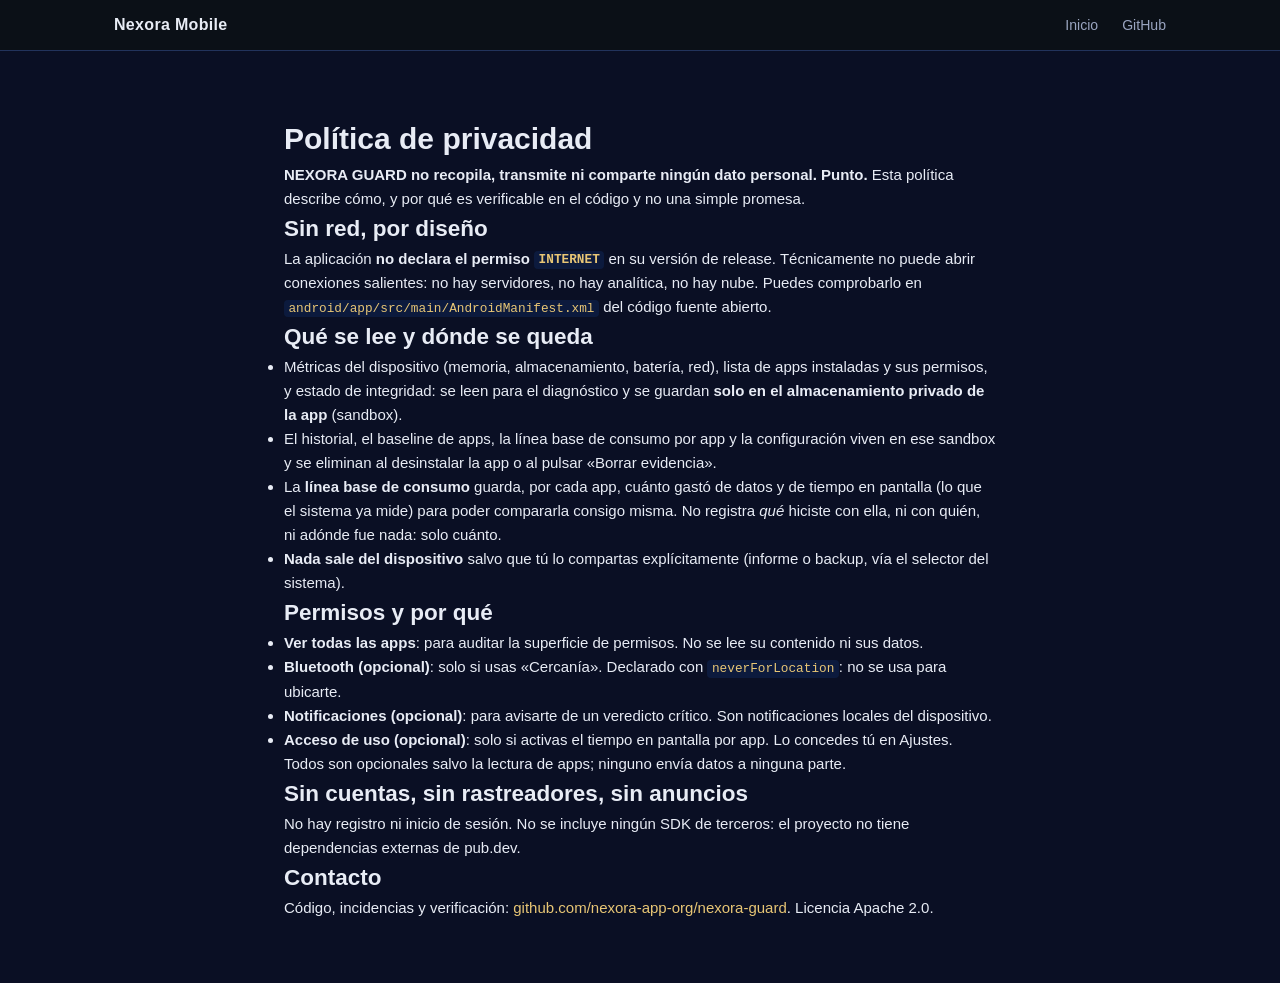
<file: privacidad.html>
<!DOCTYPE html>
<html lang="es">

<head>
  <meta charset="UTF-8" />
  <meta name="viewport" content="width=device-width, initial-scale=1.0" />
  <meta name="description"
    content="Política de privacidad de NEXORA GUARD: cero telemetría, sin permiso de INTERNET, evidencia solo local. Verificable en el código." />
  <title>Privacidad — NEXORA GUARD</title>
  <link rel="icon" type="image/svg+xml" href="assets/favicon.svg" />
  <link rel="apple-touch-icon" href="assets/icon-512.png" />
  <link rel="stylesheet" href="assets/style.css" />
</head>

<body>
  <header class="nav">
    <div class="nav-inner">
      <span class="nav-logo">Nexora Mobile</span>
      <nav class="nav-links">
        <a href="index.html">Inicio</a>
        <a href="https://github.com/nexora-app-org/nexora-guard">GitHub</a>
      </nav>
    </div>
  </header>

  <main class="section" style="max-width: 760px; margin: 0 auto;">
    <h1>Política de privacidad</h1>
    <p><strong>NEXORA GUARD no recopila, transmite ni comparte
      ningún dato personal. Punto.</strong> Esta política describe cómo, y
      por qué es verificable en el código y no una simple promesa.</p>

    <h2>Sin red, por diseño</h2>
    <p>La aplicación <strong>no declara el permiso <code>INTERNET</code></strong>
      en su versión de release. Técnicamente no puede abrir conexiones
      salientes: no hay servidores, no hay analítica, no hay nube. Puedes
      comprobarlo en
      <code>android/app/src/main/AndroidManifest.xml</code> del código
      fuente abierto.</p>

    <h2>Qué se lee y dónde se queda</h2>
    <ul>
      <li>Métricas del dispositivo (memoria, almacenamiento, batería, red),
        lista de apps instaladas y sus permisos, y estado de integridad:
        se leen para el diagnóstico y se guardan <strong>solo en el
        almacenamiento privado de la app</strong> (sandbox).</li>
      <li>El historial, el baseline de apps, la línea base de consumo por app
        y la configuración viven en ese sandbox y se eliminan al desinstalar
        la app o al pulsar «Borrar evidencia».</li>
      <li>La <strong>línea base de consumo</strong> guarda, por cada app, cuánto
        gastó de datos y de tiempo en pantalla (lo que el sistema ya mide) para
        poder compararla consigo misma. No registra <em>qué</em> hiciste con
        ella, ni con quién, ni adónde fue nada: solo cuánto.</li>
      <li><strong>Nada sale del dispositivo</strong> salvo que tú lo
        compartas explícitamente (informe o backup, vía el selector del
        sistema).</li>
    </ul>

    <h2>Permisos y por qué</h2>
    <ul>
      <li><strong>Ver todas las apps</strong>: para auditar la superficie
        de permisos. No se lee su contenido ni sus datos.</li>
      <li><strong>Bluetooth (opcional)</strong>: solo si usas «Cercanía».
        Declarado con <code>neverForLocation</code>: no se usa para
        ubicarte.</li>
      <li><strong>Notificaciones (opcional)</strong>: para avisarte de un
        veredicto crítico. Son notificaciones locales del dispositivo.</li>
      <li><strong>Acceso de uso (opcional)</strong>: solo si activas el
        tiempo en pantalla por app. Lo concedes tú en Ajustes.</li>
    </ul>
    <p>Todos son opcionales salvo la lectura de apps; ninguno envía datos a
      ninguna parte.</p>

    <h2>Sin cuentas, sin rastreadores, sin anuncios</h2>
    <p>No hay registro ni inicio de sesión. No se incluye ningún SDK de
      terceros: el proyecto no tiene dependencias externas de pub.dev.</p>

    <h2>Contacto</h2>
    <p>Código, incidencias y verificación:
      <a href="https://github.com/nexora-app-org/nexora-guard">github.com/nexora-app-org/nexora-guard</a>.
      Licencia Apache 2.0.</p>
  </main>
</body>

</html>
</file>
<file: assets/style.css>
/* ═══════════════════════════════════════════════════════════
   NEXORA GUARD — Landing Page
   Dark theme. Monospace accents. No dependencies.
   ═══════════════════════════════════════════════════════════ */

*, *::before, *::after { box-sizing: border-box; margin: 0; padding: 0; }

:root {
  --bg:       #0A0F24;
  --bg-alt:   #0d1330;
  --bg-card:  #12224A;
  --border:   #22335c;
  --accent:   #C9A24B;
  --accent-h: #E8C675;
  --blue:     #3A6EA5;
  --green:    #2E9E5B;
  --yellow:   #C9A24B;
  --red:      #C0392B;
  --txt:      #E8ECF5;
  --txt-sec:  #9AA5C0;
  --txt-mut:  #5A6688;
  --mono:     'Cascadia Code', 'Fira Code', 'Consolas', monospace;
  --sans:     -apple-system, BlinkMacSystemFont, 'Segoe UI', Helvetica, Arial, sans-serif;
  --radius:   8px;
  --shadow:   0 4px 24px rgba(0,0,0,.45);
}

html { scroll-behavior: smooth; }

body {
  background: var(--bg);
  color: var(--txt);
  font-family: var(--sans);
  font-size: 15px;
  line-height: 1.6;
  -webkit-font-smoothing: antialiased;
}

a { color: var(--accent-h); text-decoration: none; }
a:hover { text-decoration: underline; }

code {
  font-family: var(--mono);
  font-size: .85em;
  background: rgba(31,111,235,.12);
  color: #E8C675;
  padding: .1em .35em;
  border-radius: 4px;
}

pre {
  font-family: var(--mono);
  font-size: .82em;
  line-height: 1.55;
  overflow-x: auto;
}

pre code {
  background: none;
  color: inherit;
  padding: 0;
  font-size: inherit;
}

/* ── nav ──────────────────────────────────────────────── */
.nav {
  position: sticky;
  top: 0;
  z-index: 100;
  background: rgba(13,17,23,.92);
  backdrop-filter: blur(10px);
  border-bottom: 1px solid var(--border);
}

.nav-inner {
  max-width: 1100px;
  margin: 0 auto;
  padding: .75rem 1.5rem;
  display: flex;
  align-items: center;
  justify-content: space-between;
  gap: 1rem;
}

.nav-logo {
  display: flex;
  align-items: center;
  gap: .45rem;
  font-weight: 700;
  font-size: 1rem;
  color: var(--txt);
  letter-spacing: .02em;
  white-space: nowrap;
}

.nav-links {
  display: flex;
  align-items: center;
  gap: 1.5rem;
  flex-wrap: wrap;
}

.nav-links a {
  color: var(--txt-sec);
  font-size: .88rem;
  font-weight: 500;
  transition: color .15s;
}
.nav-links a:hover { color: var(--txt); text-decoration: none; }

.btn-nav {
  background: var(--accent);
  color: #fff !important;
  padding: .35rem .9rem;
  border-radius: 6px;
  font-size: .85rem;
  transition: background .15s;
}
.btn-nav:hover { background: var(--accent-h) !important; text-decoration: none !important; }

/* ── hero ─────────────────────────────────────────────── */
.hero {
  background: var(--bg);
  padding: 4rem 1.5rem 3rem;
  text-align: center;
  border-bottom: 1px solid var(--border);
}

.hero-inner { max-width: 900px; margin: 0 auto; }

.ascii-block {
  display: inline-block;
  text-align: left;
  margin-bottom: 1.75rem;
  overflow-x: auto;
  max-width: 100%;
}

.ascii-block pre {
  color: var(--accent-h);
  font-family: var(--mono);
  font-size: clamp(.45rem, 1.1vw, .72rem);
  line-height: 1.35;
  white-space: pre;
}

.hero-sub {
  font-size: 1.15rem;
  color: var(--txt-sec);
  margin-bottom: 1.5rem;
  line-height: 1.7;
}
.hero-sub strong { color: var(--txt); }

.badges {
  display: flex;
  flex-wrap: wrap;
  justify-content: center;
  gap: .4rem;
  margin-bottom: 1.75rem;
}
.badges img { height: 20px; }

.hero-cta {
  display: flex;
  flex-wrap: wrap;
  gap: .75rem;
  justify-content: center;
  margin-bottom: 1.25rem;
}

.btn-primary {
  background: var(--accent);
  color: #fff;
  padding: .65rem 1.6rem;
  border-radius: 8px;
  font-weight: 600;
  font-size: 1rem;
  transition: background .15s, transform .1s;
  box-shadow: 0 2px 12px rgba(31,111,235,.35);
}
.btn-primary:hover { background: var(--accent-h); text-decoration: none; transform: translateY(-1px); }

.btn-ghost {
  border: 1px solid var(--border);
  color: var(--txt-sec);
  padding: .65rem 1.6rem;
  border-radius: 8px;
  font-weight: 500;
  font-size: 1rem;
  transition: border-color .15s, color .15s;
}
.btn-ghost:hover { border-color: var(--accent); color: var(--txt); text-decoration: none; }

.hero-tagline {
  color: var(--txt-mut);
  font-size: .9rem;
}

/* ── layout ───────────────────────────────────────────── */
.section        { padding: 4rem 1.5rem; }
.section-alt    { background: var(--bg-alt); }

.container      { max-width: 1100px; margin: 0 auto; }

.section-title {
  font-size: 1.65rem;
  font-weight: 700;
  margin-bottom: .6rem;
  color: var(--txt);
}
.section-sub {
  color: var(--txt-sec);
  margin-bottom: 2.5rem;
  font-size: .97rem;
}

/* ── feature grid ─────────────────────────────────────── */
.feature-grid {
  display: grid;
  grid-template-columns: repeat(auto-fill, minmax(270px, 1fr));
  gap: 1.25rem;
}

.feature-card {
  background: var(--bg-card);
  border: 1px solid var(--border);
  border-radius: var(--radius);
  padding: 1.4rem;
  transition: border-color .2s, transform .15s;
}
.feature-card:hover { border-color: var(--accent); transform: translateY(-2px); }

.feature-icon { font-size: 1.6rem; margin-bottom: .6rem; }

.feature-card h3 {
  font-size: .97rem;
  font-weight: 700;
  margin-bottom: .4rem;
  color: var(--txt);
}
.feature-card p { font-size: .88rem; color: var(--txt-sec); }

/* ── table ────────────────────────────────────────────── */
.table-wrap { overflow-x: auto; }

table {
  width: 100%;
  border-collapse: collapse;
  font-size: .88rem;
}
th {
  background: var(--bg-card);
  color: var(--txt-sec);
  text-align: left;
  padding: .65rem 1rem;
  border-bottom: 2px solid var(--border);
  font-weight: 600;
}
td {
  padding: .6rem 1rem;
  border-bottom: 1px solid var(--border);
  color: var(--txt-sec);
  vertical-align: top;
}
tr:hover td { background: rgba(255,255,255,.025); }
td:first-child code { color: var(--txt); }

/* ── requirements ─────────────────────────────────────── */
.req-grid {
  display: grid;
  grid-template-columns: repeat(auto-fill, minmax(280px, 1fr));
  gap: 1.25rem;
}

.req-card {
  background: var(--bg-card);
  border: 1px solid var(--border);
  border-radius: var(--radius);
  padding: 1.4rem;
}
.req-card h3 { font-size: .97rem; font-weight: 700; margin-bottom: .75rem; color: var(--txt); }
.req-card ul  { list-style: none; }
.req-card li  { padding: .3rem 0; font-size: .88rem; color: var(--txt-sec); }
.req-card li::before { content: '▸ '; color: var(--accent); }

/* ── install ──────────────────────────────────────────── */
.install-tabs { display: flex; flex-direction: column; gap: 1.5rem; }

.install-block {
  background: var(--bg-card);
  border: 1px solid var(--border);
  border-radius: var(--radius);
  padding: 1.5rem;
}
.install-block h3 { font-size: .97rem; font-weight: 700; margin-bottom: .9rem; color: var(--txt); }

.install-block pre {
  background: #060913;
  border: 1px solid var(--border);
  border-radius: 6px;
  padding: 1rem 1.2rem;
  color: var(--txt-sec);
  margin-bottom: .75rem;
}
.install-block .shell { color: #E8C675; }
.install-note { font-size: .83rem; color: var(--txt-mut); }

/* ── cli ──────────────────────────────────────────────── */
.cli-grid {
  display: grid;
  grid-template-columns: repeat(auto-fill, minmax(310px, 1fr));
  gap: .75rem;
  margin-bottom: 2.5rem;
}

.cli-entry {
  display: flex;
  flex-direction: column;
  gap: .25rem;
  background: var(--bg-card);
  border: 1px solid var(--border);
  border-radius: var(--radius);
  padding: .9rem 1rem;
}
.cli-entry code { font-size: .82rem; color: #E8C675; background: none; padding: 0; }
.cli-entry span { font-size: .83rem; color: var(--txt-sec); }

.terminal-demo {
  background: #060913;
  border: 1px solid var(--border);
  border-radius: var(--radius);
  padding: 1.25rem 1.5rem;
  overflow-x: auto;
}
.terminal-demo pre { color: var(--txt-sec); font-size: .82rem; }
.t-prompt { color: var(--green); font-weight: 700; }
.t-box    { color: #E8C675; }

/* ── keyboard ─────────────────────────────────────────── */
.kbd-grid {
  display: grid;
  grid-template-columns: repeat(auto-fill, minmax(240px, 1fr));
  gap: .75rem;
}
.kbd-entry {
  display: flex;
  align-items: center;
  gap: .6rem;
  background: var(--bg-card);
  border: 1px solid var(--border);
  border-radius: var(--radius);
  padding: .7rem 1rem;
  font-size: .88rem;
}
.kbd-entry span { color: var(--txt-sec); }

kbd {
  display: inline-block;
  background: var(--bg-alt);
  border: 1px solid var(--border);
  border-bottom: 2px solid var(--border);
  border-radius: 4px;
  padding: .1em .45em;
  font-family: var(--mono);
  font-size: .78em;
  color: var(--txt);
  white-space: nowrap;
}

/* ── download ─────────────────────────────────────────── */
.download-section { text-align: center; }

.download-grid {
  display: grid;
  grid-template-columns: repeat(auto-fill, minmax(260px, 1fr));
  gap: 1.25rem;
  margin-bottom: 1.5rem;
  text-align: left;
}

.download-card {
  background: var(--bg-card);
  border: 1px solid var(--border);
  border-radius: var(--radius);
  padding: 1.5rem;
  position: relative;
  display: flex;
  flex-direction: column;
  gap: .75rem;
}
.download-card.primary { border-color: var(--accent); }

.dl-badge {
  position: absolute;
  top: -1px; right: 1rem;
  background: var(--accent);
  color: #fff;
  font-size: .72rem;
  font-weight: 700;
  padding: .2em .7em;
  border-radius: 0 0 6px 6px;
  letter-spacing: .04em;
  text-transform: uppercase;
}

.download-card h3 { font-size: .97rem; font-weight: 700; color: var(--txt); }
.download-card p  { font-size: .87rem; color: var(--txt-sec); flex: 1; }
.dl-meta          { font-size: .78rem; color: var(--txt-mut) !important; }

.btn-download {
  display: inline-block;
  background: var(--accent);
  color: #fff;
  padding: .55rem 1.2rem;
  border-radius: 6px;
  font-weight: 600;
  font-size: .88rem;
  text-align: center;
  transition: background .15s;
}
.btn-download:hover { background: var(--accent-h); text-decoration: none; }

.btn-download-ghost {
  display: inline-block;
  border: 1px solid var(--border);
  color: var(--txt-sec);
  padding: .55rem 1.2rem;
  border-radius: 6px;
  font-size: .88rem;
  text-align: center;
  transition: border-color .15s, color .15s;
}
.btn-download-ghost:hover { border-color: var(--accent); color: var(--txt); text-decoration: none; }

.download-note {
  font-size: .83rem;
  color: var(--txt-mut);
  max-width: 600px;
  margin: 0 auto;
}

/* ── footer ───────────────────────────────────────────── */
.footer {
  background: var(--bg-alt);
  border-top: 1px solid var(--border);
  padding: 3rem 1.5rem 1.5rem;
}

.footer-inner {
  display: grid;
  grid-template-columns: 2fr 1fr 1fr;
  gap: 2rem;
  margin-bottom: 2rem;
}

.footer-col p   { font-size: .85rem; color: var(--txt-sec); margin-top: .6rem; line-height: 1.7; }
.footer-col h4  { font-size: .88rem; font-weight: 700; color: var(--txt); margin-bottom: .75rem; }
.footer-col ul  { list-style: none; }
.footer-col li  { margin-bottom: .4rem; }
.footer-col li a { font-size: .85rem; color: var(--txt-sec); }
.footer-col li a:hover { color: var(--accent-h); }

.footer-bottom {
  border-top: 1px solid var(--border);
  padding-top: 1.25rem;
  text-align: center;
}
.footer-bottom p { font-size: .8rem; color: var(--txt-mut); }
.footer-bottom a { color: var(--txt-sec); }

/* ── responsive ───────────────────────────────────────── */
@media (max-width: 700px) {
  .nav-links { gap: .9rem; }
  .nav-links a:not(.btn-nav) { display: none; }
  .hero { padding: 2.5rem 1rem 2rem; }
  .ascii-block pre { font-size: .38rem; }
  .footer-inner { grid-template-columns: 1fr; gap: 1.5rem; }
  .section { padding: 2.5rem 1rem; }
}
</file>
